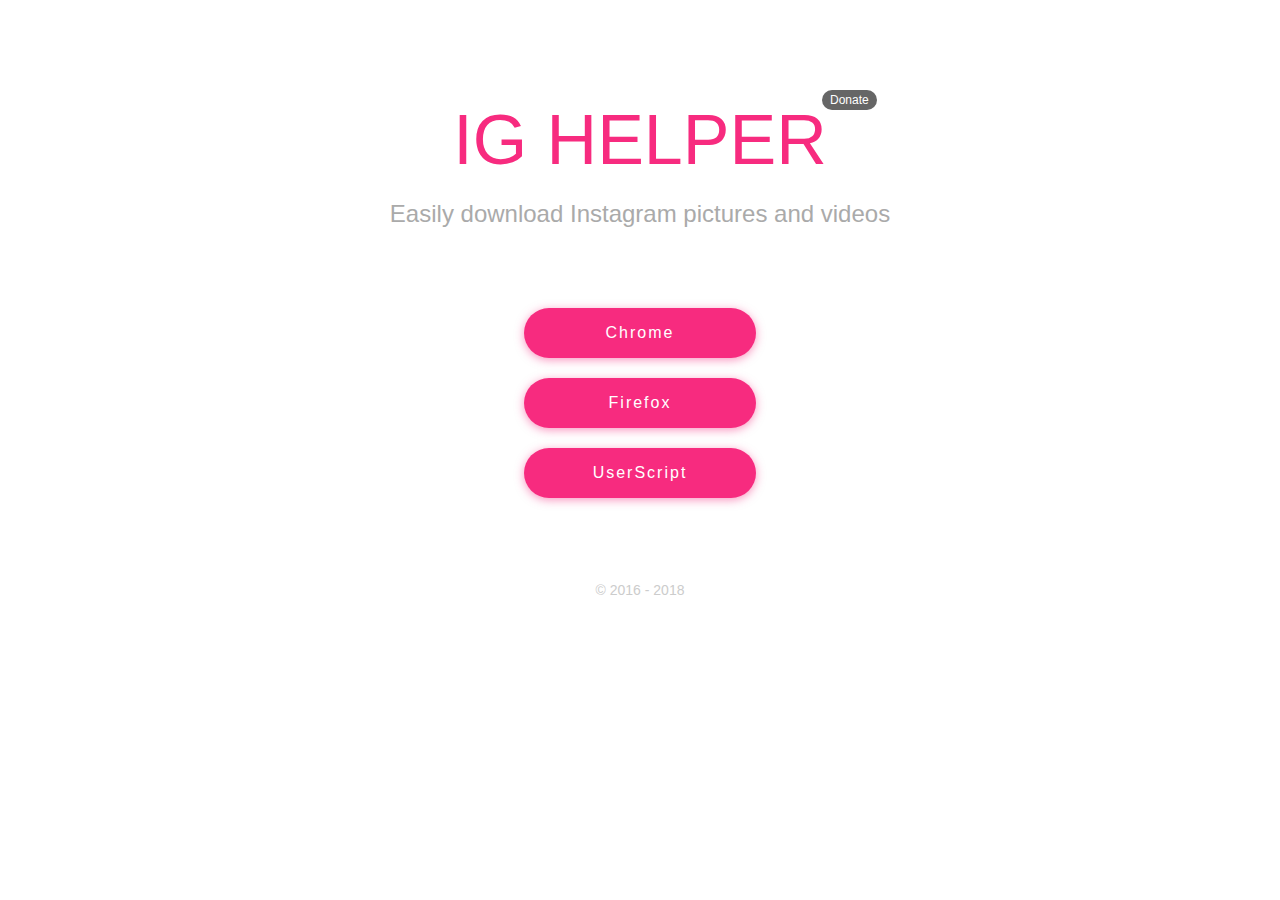
<file: website/index.html>
<!DOCTYPE html>
<html>
<head>
  <meta charset="UTF-8">
  <meta name="viewport" content="width=device-width, initial-scale=1, shrink-to-fit=no">
  <title>IG Helper - Easily download Instagram pictures and videos</title>
  <meta name="description" content="Easily download Instagram pictures and videos">
  <meta name="keywords" content="Instagram, IG Helper, Download, Instagram Downloader">
  <link rel="stylesheet" href="static/style.css">
</head>
<body>
  <div class="container">
    <div class="title">
      <h1>IG HELPER <a class="j-donate" href="donate.html">Donate</a></h1>
      <h2>Easily download Instagram pictures and videos</h2>
    </div>

    <div class="downloads">
      <a class="btn chrome" href="https://chrome.google.com/webstore/detail/ig-helper-download-instag/albdnahmanonkmhoamgfjbjgbjabbiid">Chrome</a>
      <a class="btn firefox" href="https://addons.mozilla.org/zh-CN/firefox/addon/instagram-helper">Firefox</a>
      <a class="btn userscript" href="https://greasyfork.org/zh-CN/scripts/22660-ig-helper-download-instagram-pic-vids">UserScript</a>
    </div>

    <div class="footer">
      <p>&copy; 2016 - 2018</p>
    </div>
  </div>

  <script src="static/script.js"></script>

  <!-- Global site tag (gtag.js) - Google Analytics -->
  <!-- <script async src="https://www.googletagmanager.com/gtag/js?id=UA-121697597-1"></script>
  <script>
    window.dataLayer = window.dataLayer || [];
    function gtag(){dataLayer.push(arguments);}
    gtag('js', new Date());

    gtag('config', 'UA-121697597-1');
  </script> -->
</body>
</html>
</file>
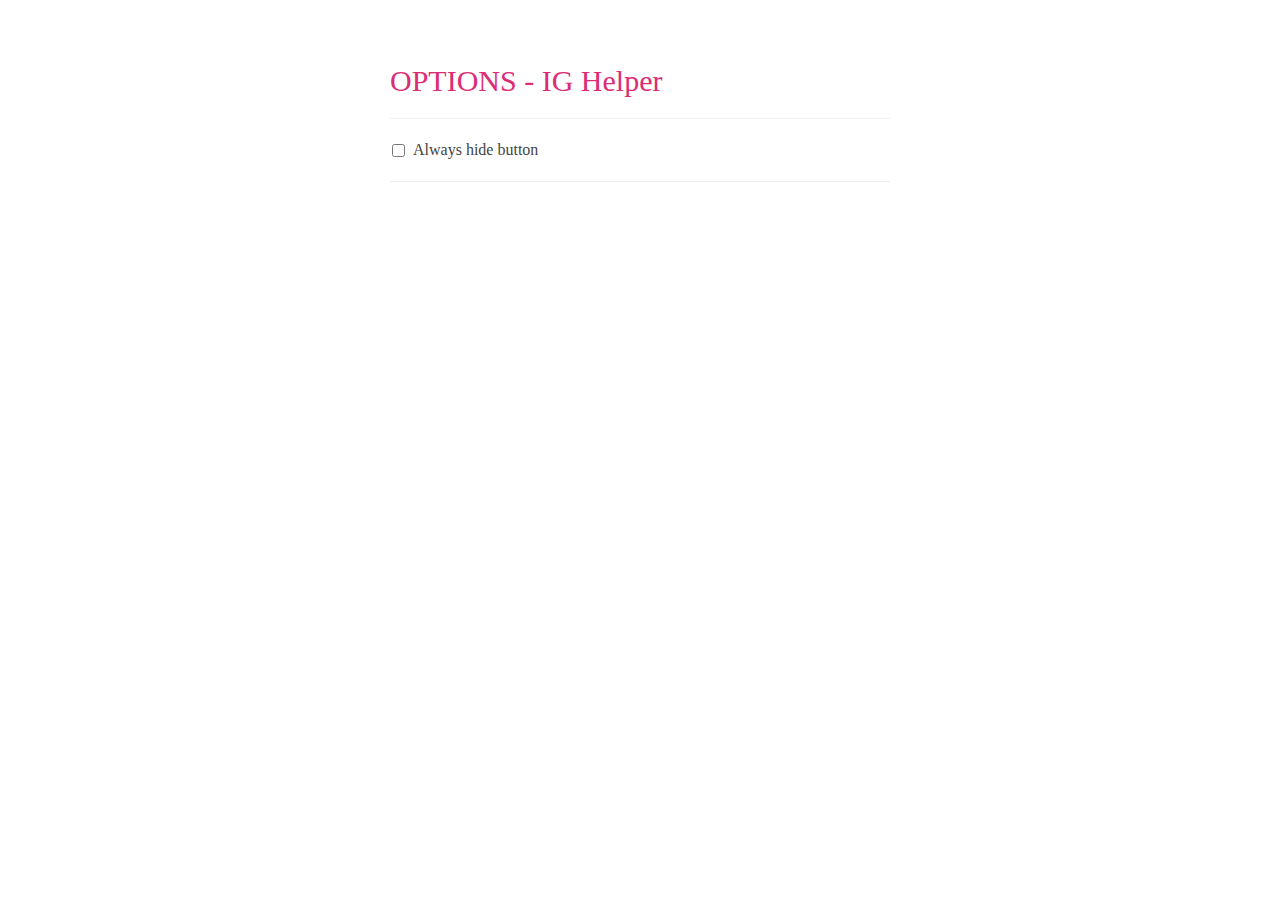
<file: firefox/options.html>
<!DOCTYPE html>
<html>
<head>
  <meta charset="utf-8">
  <meta name="viewport" content="width=device-width, initial-scale=1, shrink-to-fit=no">
  <title>OPTIONS - IG Hepler</title>
  <style>
    * {
      margin: 0;
      padding: 0;
    }
    body {
      font-size: 16px;
      line-height: 1.4;
    }
    .ig-options {
      width: 500px;
      margin-left: auto;
      margin-right: auto;
      padding: 50px 30px;
      color: #434343;
    }
    .ig-options h1 {
      padding: 16px 0;
      font-size: 30px;
      font-weight: 400;
      color: #db2d74;
      line-height: 30px;
      border-bottom: 1px solid #eee;
    }
    .ig-options .field {
      display: flex;
      align-items: center;
      padding: 20px 2px;
      cursor: pointer;
      border-bottom: 1px solid #eee;
    }
    .ig-options .field input {
      margin-right: 8px;
    }

    #Status {
      margin-left: 10px;
      font-size: 12px;
      color: #2ecc44;
    }
  </style>
</head>

<body>
  <div class="ig-options">
    <h1>OPTIONS - IG Helper <span id="Status"></span></h1>

    <label class="field">
      <input type="checkbox" id="AlwaysHide">
      Always hide button
    </label>
  </div>

  <script src="options.js"></script>
</body>
</html>
</file>
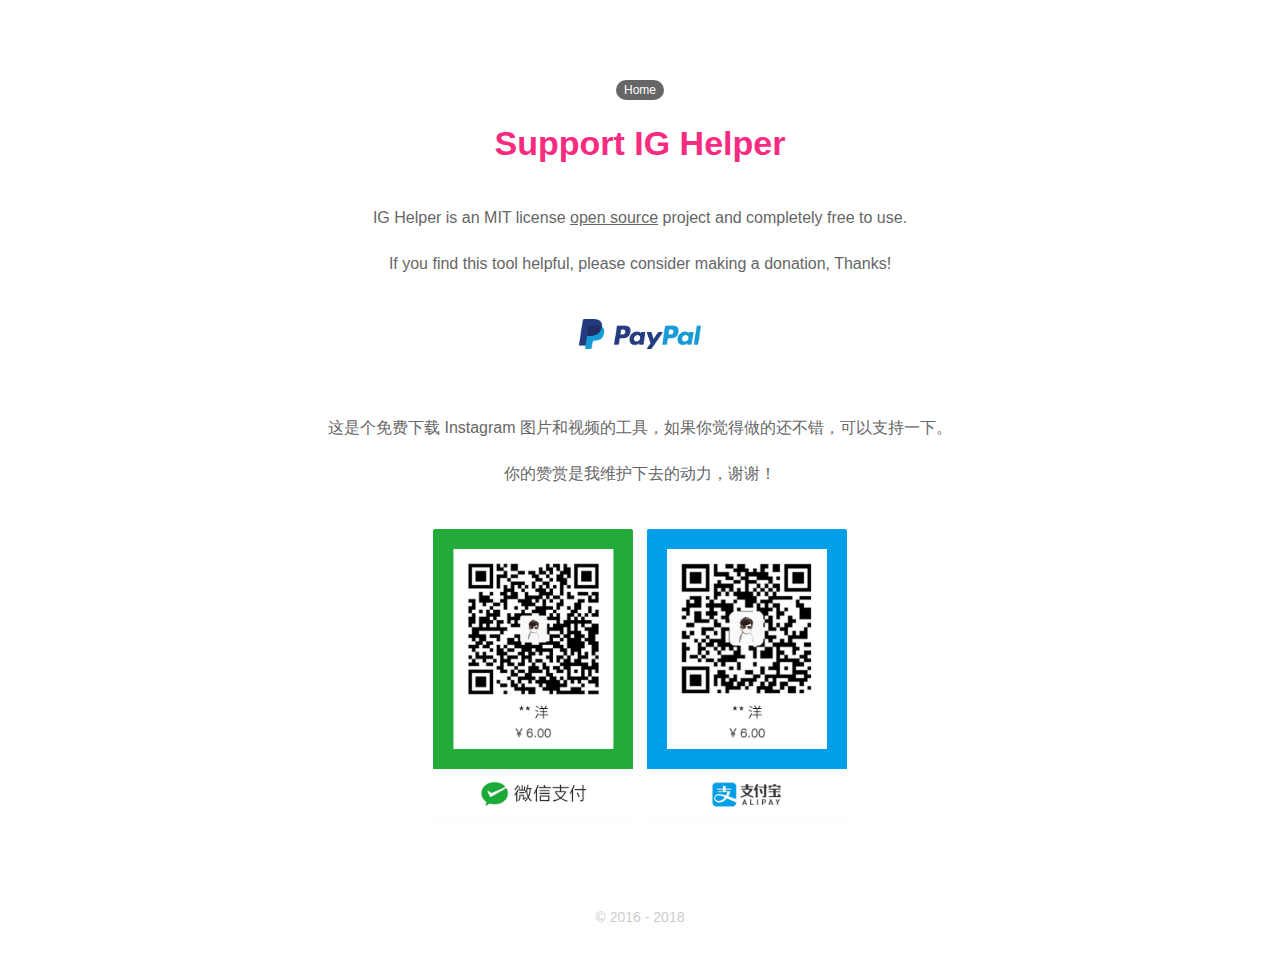
<file: website/donate.html>
<!DOCTYPE html>
<html>
<head>
  <meta charset="UTF-8">
  <meta name="viewport" content="width=device-width, initial-scale=1, shrink-to-fit=no">
  <title>IG Helper - Support</title>
  <meta name="description" content="Easily download Instagram pictures and videos">
  <meta name="keywords" content="Instagram, IG Helper, Download, Instagram Downloader">
  <link rel="stylesheet" href="static/style.css">
</head>
<body>
  <div class="container">
    <div class="title">
      <h1><a class="fix" href="index.html">Home</a></h1>
    </div>

    <div class="donate">
      <h1>Support IG Helper</h1>
      <p>IG Helper is an MIT license <a href="https://github.com/mittya/instagram-helper" target="_blank">open source</a> project and completely free to use.</p>
      <p>If you find this tool helpful, please consider making a donation, Thanks!</p>

      <div class="paypal">
        <a href="https://www.paypal.me/mittya" target="_blank">
          <img src="static/paypal.png" alt="PayPal" height="30">
        </a>
      </div>

      <p>这是个免费下载 Instagram 图片和视频的工具，如果你觉得做的还不错，可以支持一下。</p>
      <p>你的赞赏是我维护下去的动力，谢谢！</p>

      <div class="wz">
        <img src="static/wechat.png" alt="" width="200">
        <img src="static/alipay.png" alt="" width="200">
      </div>
    </div>

    <div class="footer">
      <p>&copy; 2016 - 2018</p>
    </div>
  </div>
</body>
</html>
</file>
<file: website/static/style.css>
body, h1, h2 {
  margin: 0;
  padding: 0;
}

body {
  font-family: "Helvetica Neue", Helvetica, "PingFang SC", "Hiragino Sans GB", "Microsoft YaHei", Arial, sans-serif;
  color: #f72b7f;
  background: #fff;
}

.container {
  max-width: 960px;
  margin-left: auto;
  margin-right: auto;
  padding: 50px 10px 0;
  text-align: center;
}

.title h1 {
  position: relative;
  margin-top: 50px;
  margin-bottom: 20px;
  font-weight: 500;
  font-size: 70px;
  display: inline-block;
}

.title h2 {
  font-size: 24px;
  font-weight: 300;
  color: #aaa;
}

.title a {
  position: absolute;
  right: -50px;
  top: -10px;
  padding: 3px 8px;
  font-size: 12px;
  color: #fff;
  text-decoration: none;
  background-color: #666;
  border-radius: 12px;
  font-weight: 400;
  transition: all .3s ease;
}

.title a:hover {
  opacity: .8;
}

@media (max-width: 600px) {
  .title a {
    right: 50%;
    transform: translateX(50%);
    top: -20px;
  }
}

.title a.fix {
  right: 50%;
  transform: translateX(50%);
  top: -20px;
}

.downloads {
  margin-top: 80px;
}

.btn {
  display: block;
  width: 200px;
  margin: 0 auto 20px;
  padding: 16px;
  text-decoration: none;
  color: #fff;
  letter-spacing: 2px;
  border-radius: 50px;
  background-color: #f72b7f;
  box-shadow: 0 2px 10px rgba(244, 44, 127, .5);
  transition: all .3s ease;
}

.btn:hover {
  box-shadow: none;
}

.footer {
  margin-top: 50px;
  padding: 20px;
}

.footer p {
  font-size: 14px;
  font-weight: 300;
  color: #ccc;
}

.donate h1 {
  font-size: 34px;
  margin-bottom: 40px;
}

.donate p {
  color: #666;
  line-height: 30px;
}

.donate a {
  color: #666;
  transition: all .3s ease;
}

.donate a:hover {
  text-decoration: none;
}

.donate .paypal {
  margin-top: 40px;
  margin-bottom: 60px;
}

.donate .wz {
  margin-top: 40px;
}

.donate .wz img {
  margin: 0 5px;
  border-radius: 2px;
}
</file>
